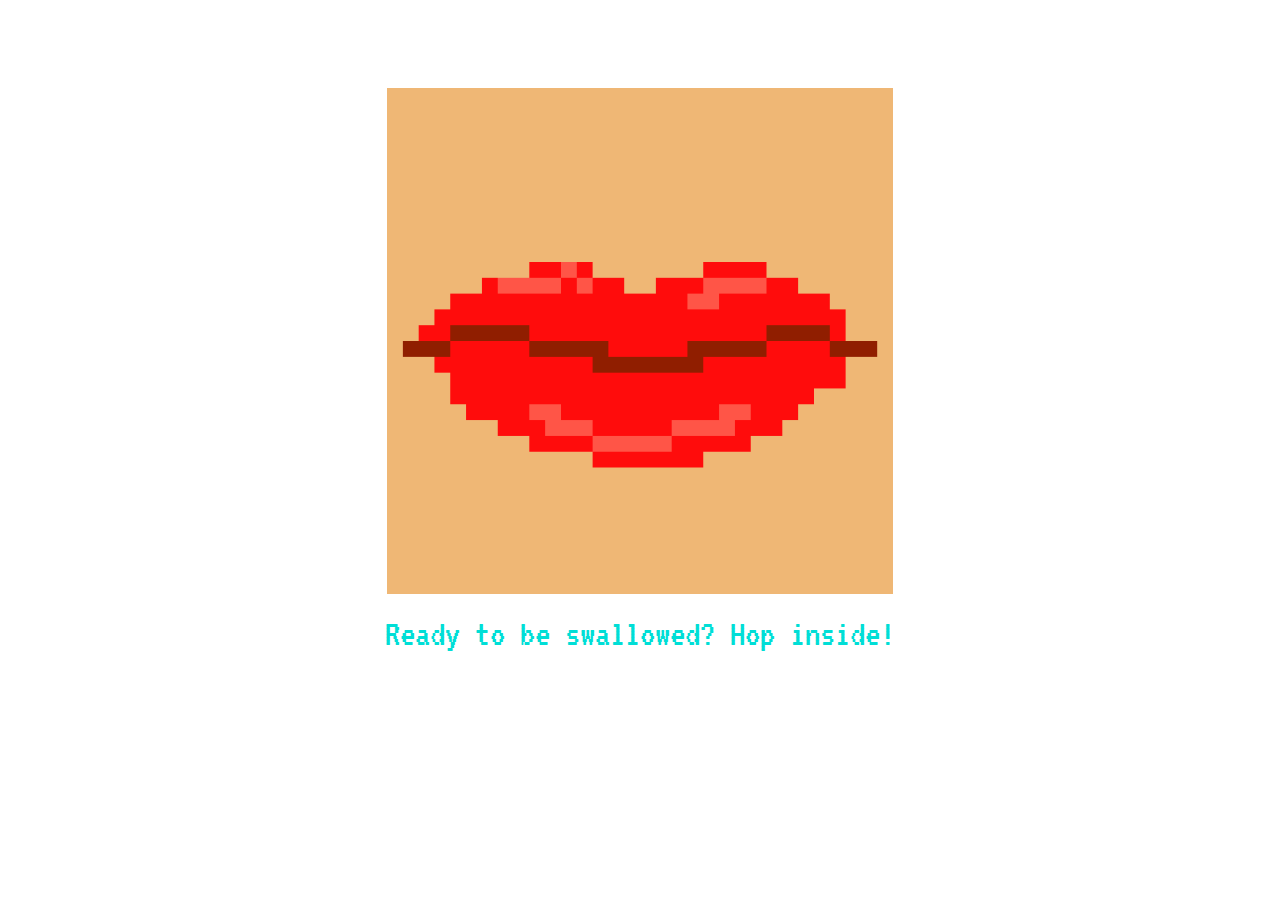
<file: index.html>
<!DOCTYPE html>
<html>
<head>
  <link rel="stylesheet" href="main.css">
  <link href="https://fonts.googleapis.com/css?family=VT323&display=swap" rel="stylesheet">
</head>
<body>

  <div class="container">
    <a href="2uvula.html" id="mouthclick">  </a>
    <img src="images/mouth.png" id="mouth">
  </div>

  <div class="text">Ready to be swallowed? Hop inside!</div>

</body>
</html>
</file>
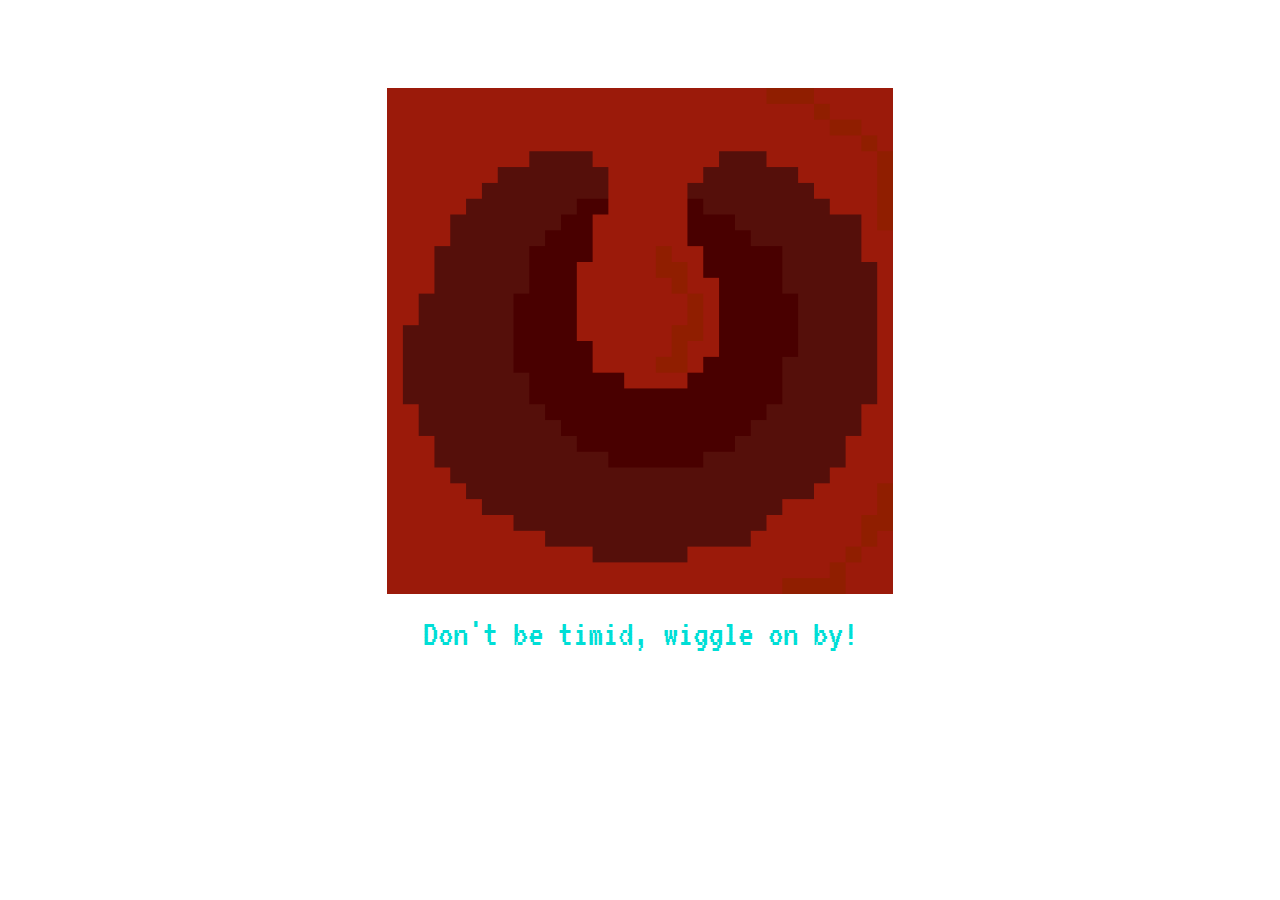
<file: 2uvula.html>
<!DOCTYPE html>
<html>
<head>
  <link rel="stylesheet" href="main.css">
  <link href="https://fonts.googleapis.com/css?family=VT323&display=swap" rel="stylesheet">
</head>
<body>

  <div class="container">
    <a href="3throat.html" id="uvulaclick">  </a>
    <img src="images/uvula.png" id="uvula">
  </div>

  <div class="text">Don't be timid, wiggle on by!</div>

</body>
</html>
</file>
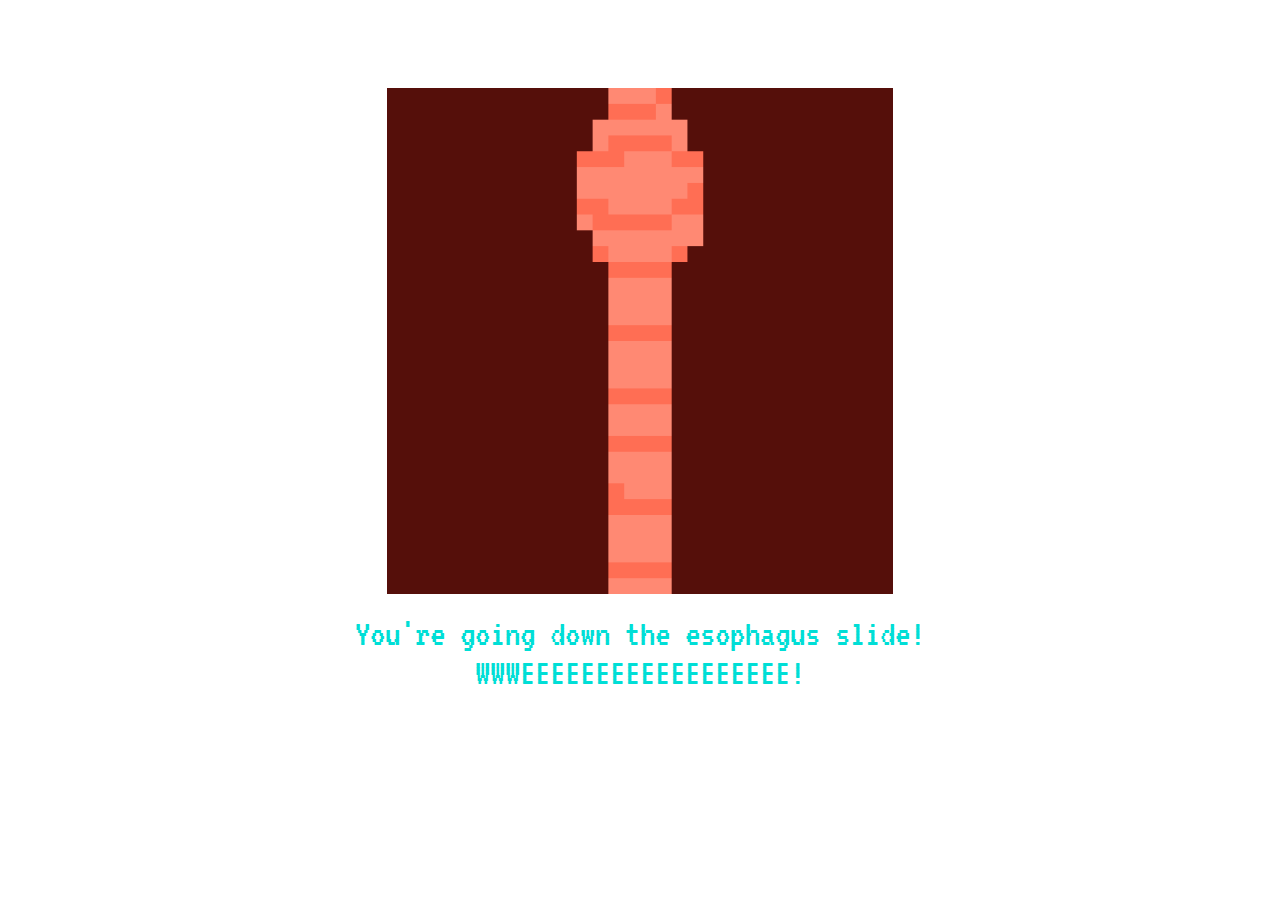
<file: 3throat.html>
<!DOCTYPE html>
<html>
<head>
  <link rel="stylesheet" href="main.css">
  <link href="https://fonts.googleapis.com/css?family=VT323&display=swap" rel="stylesheet">
</head>
<body>

  <div class="container">
    <a href="4stomach.html" id="throatclick">  </a>
    <img src="images/throat.png" id="throat">
  </div>


  <div class="text">You're going down the esophagus slide!<br>WWWEEEEEEEEEEEEEEEEEE!</div>

</body>
</html>
</file>
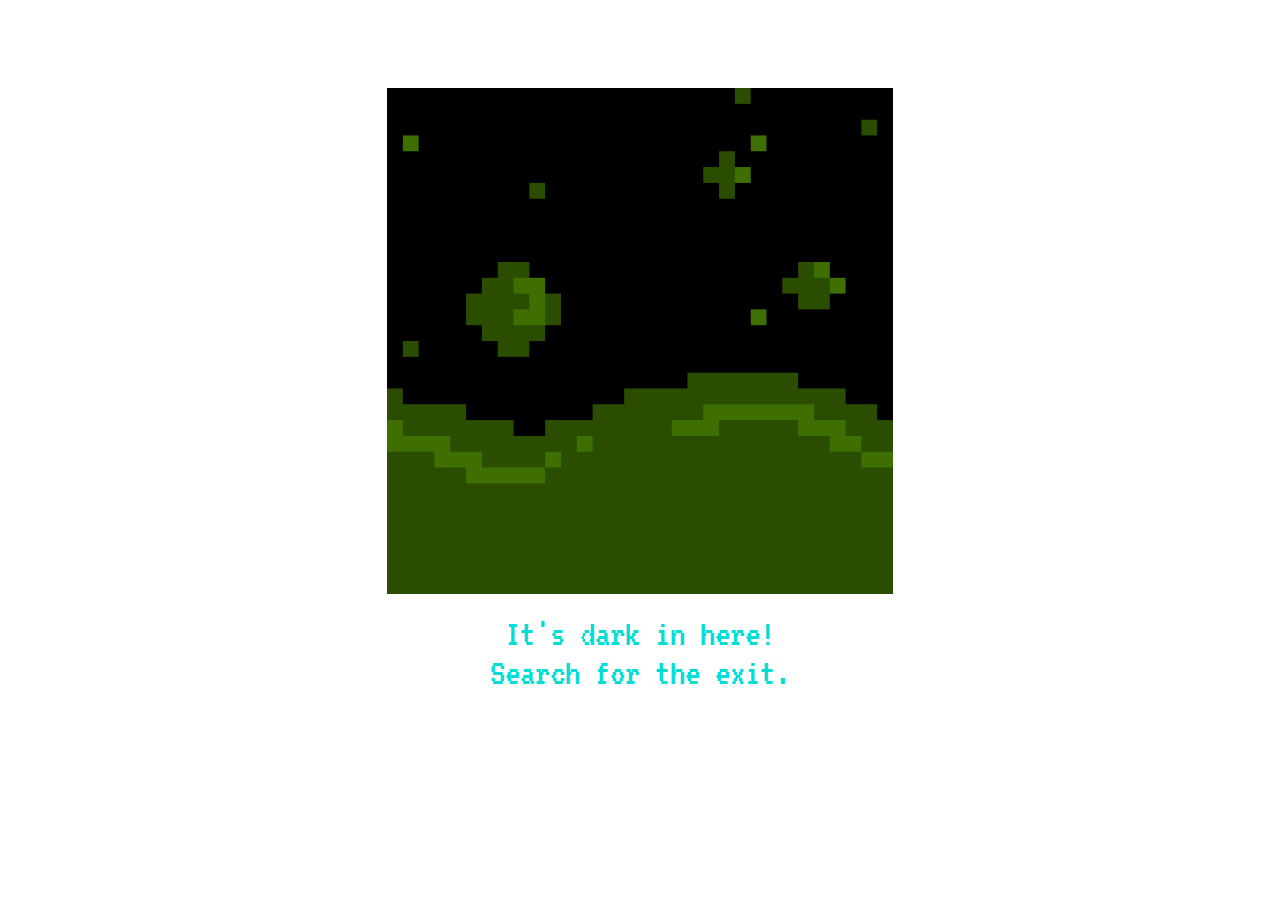
<file: 4stomach.html>
<!DOCTYPE html>
<html>
<head>
  <link rel="stylesheet" href="main.css">
  <link href="https://fonts.googleapis.com/css?family=VT323&display=swap" rel="stylesheet">
</head>
<body>

  <div class="container">
    <a href="5small.html" id="stomachclick">  </a>
    <img src="images/stomach.png" id="stomach">
  </div>

  <div class="text">It's dark in here! <br>
  Search for the exit.</div>

</body>
</html>
</file>
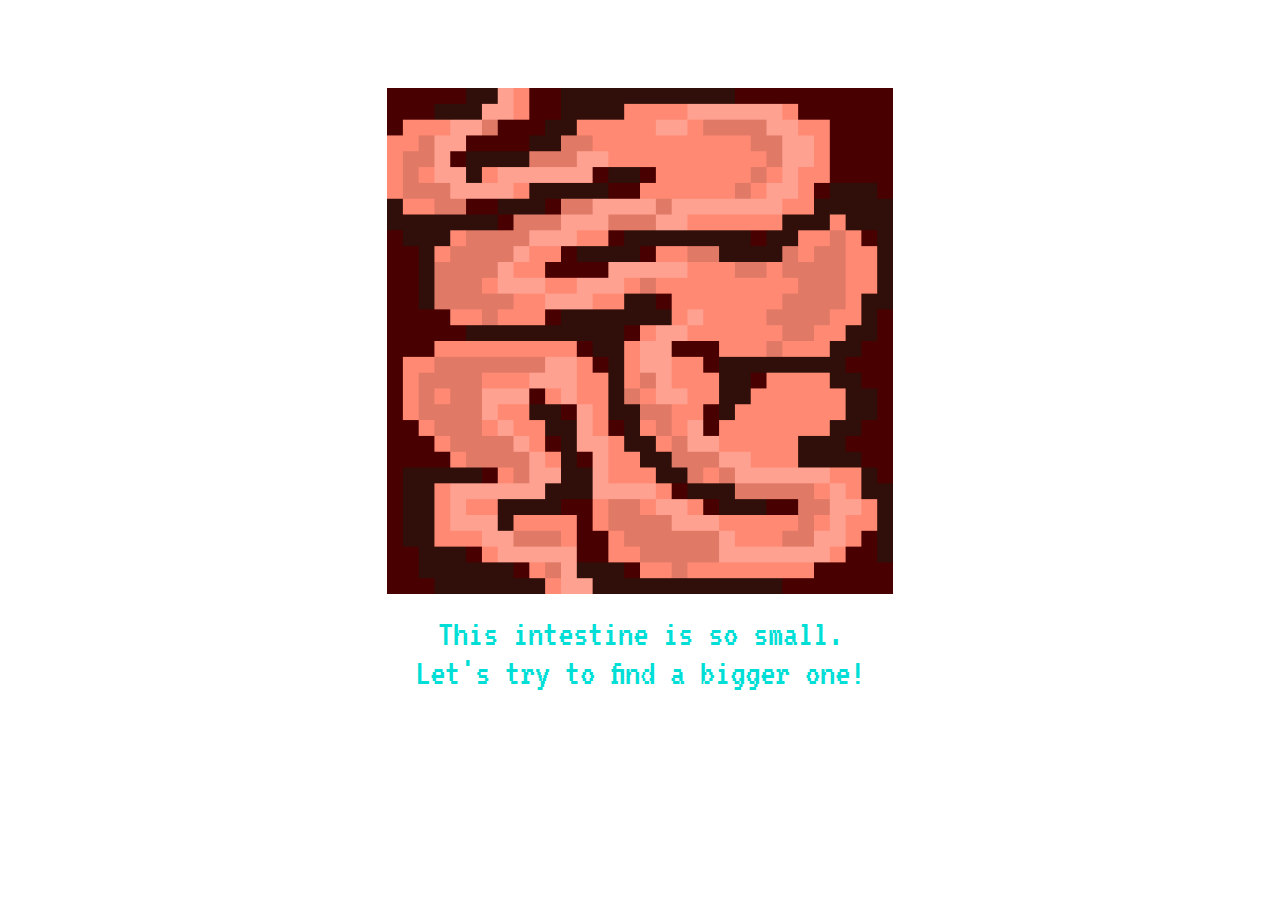
<file: 5small.html>
<!DOCTYPE html>
<html>
<head>
  <link rel="stylesheet" href="main.css">
  <link href="https://fonts.googleapis.com/css?family=VT323&display=swap" rel="stylesheet">
</head>
<body>

  <div class="container">
    <a href="6large.html" id="smallclick">  </a>
    <img src="images/small.png" id="small">
  </div>

  <div class="text">This intestine is so small.<br>Let's try to find a bigger one!</div>

</body>
</html>
</file>
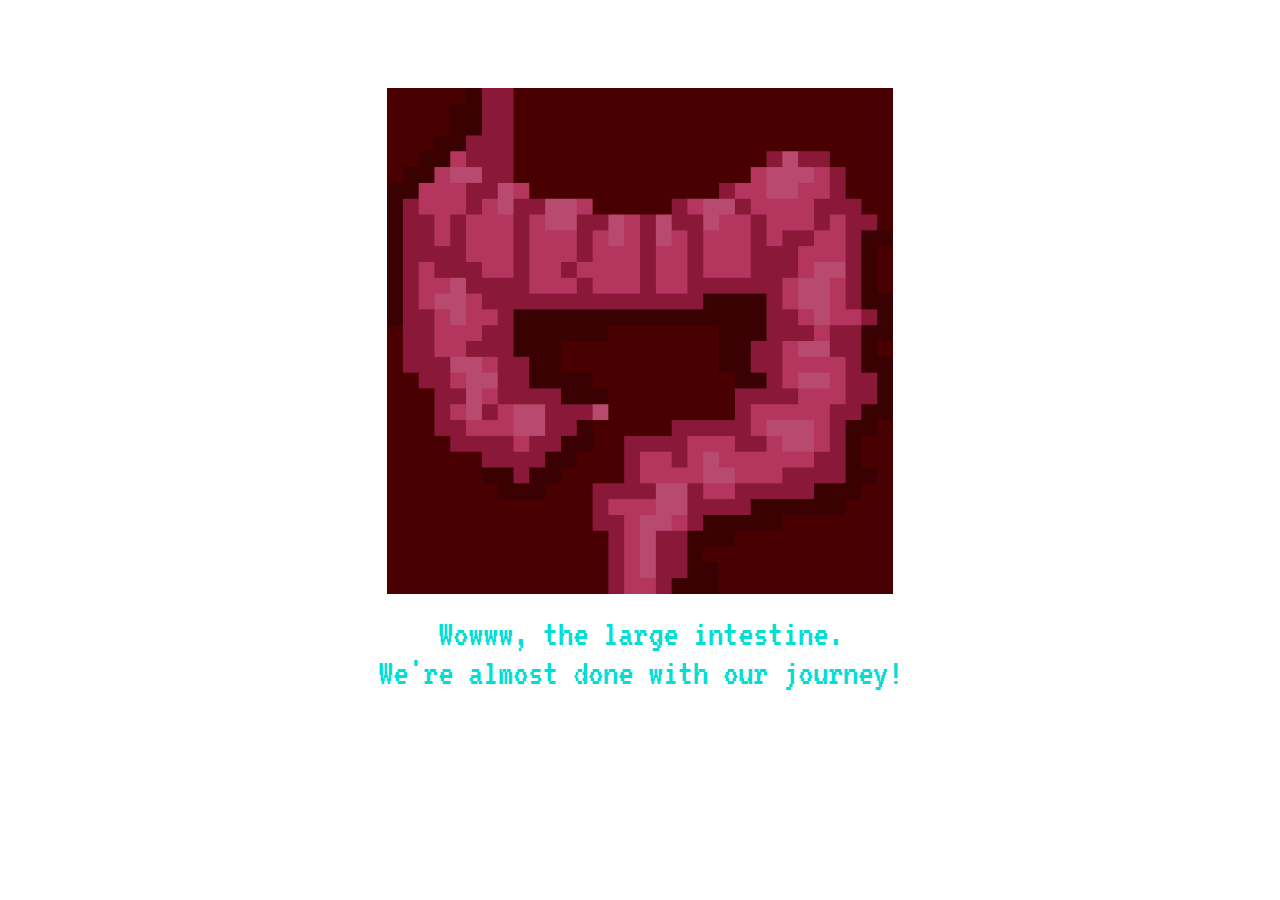
<file: 6large.html>
<!DOCTYPE html>
<html>
<head>
  <link rel="stylesheet" href="main.css">
  <link href="https://fonts.googleapis.com/css?family=VT323&display=swap" rel="stylesheet">
</head>
<body>

  <div class="container">
    <a href="7toilet.html" id="largeclick">  </a>
    <img src="images/large.png" id="large">
  </div>

  <div class="text">Wowww, the large intestine.<br>
  We're almost done with our journey!</div>

</body>
</html>
</file>
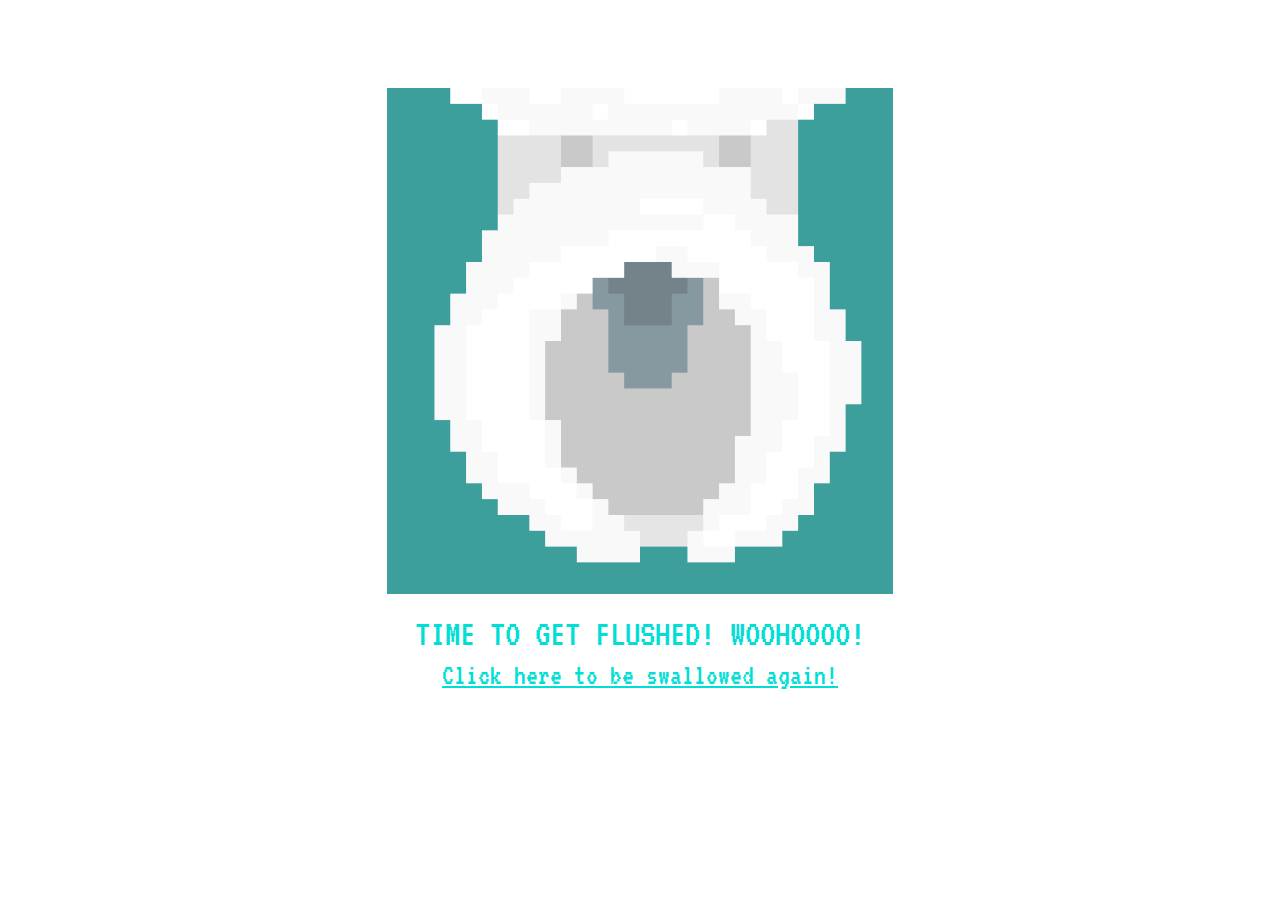
<file: 7toilet.html>
<!DOCTYPE html>
<html>
<head>
  <link rel="stylesheet" href="main.css">
  <link href="https://fonts.googleapis.com/css?family=VT323&display=swap" rel="stylesheet">
</head>
<body>

  <div class="container">
    <a id="toiletclick">  </a>
    <img src="images/toilet.png" id="toilet">
  </div>

  <div class="text">
    TIME TO GET FLUSHED! WOOHOOOO! <br>
    <a href="index.html" id="homelink">Click here to be swallowed again!</a>
  </div>
  
</body>
</html>
</file>
<file: main.css>
/*AQUA PIXEL TEXT*/
.text{
  position: relative;
  text-align: center;
  top: 100px;
  font-family: 'VT323', monospace;
  font-size: 3vw;
  color: #00ded6;
}
/*MOUTH*/
#mouth{
  position: relative;
  display: block;
  margin: auto;
  width: 40%;
  top: 80px;
}

#mouthclick{
  display: block;
  height: 10vh;
  width: 10vw;
  z-index: 2;
  position: absolute;
  top: 40vh;
  left: 45vw;
}

#mouthclick:hover + #mouth{
  content: url("images/mouth2.png");
}

/*UVULA*/
#uvula{
  position: relative;
  display: block;
  margin: auto;
  width: 40%;
  top: 80px;
}

#uvulaclick{
  display: block;
  height: 9vh;
  width: 9vw;
  z-index: 2;
  position: absolute;
  top: 30vh;
  left: 45vw;
}

#uvulaclick:hover + #uvula{
  content: url("images/uvula2.png");
}

/*THROAT/ESOPHAGUS*/
#throat{
  position: relative;
  display: block;
  margin: auto;
  width: 40%;
  top: 80px;
}

#throatclick{
  display: block;
  height: 10vh;
  width: 10vw;
  z-index: 2;
  position: absolute;
  top: 60vh;
  left: 45vw;
}

#throatclick:hover + #throat{
  content: url("images/throat2.png");
}

/*STOMACH*/
#stomach{
  position: relative;
  display: block;
  margin: auto;
  width: 40%;
  top: 80px;
}

#stomachclick{
  display: block;
  height: 10vh;
  width: 10vw;
  z-index: 2;
  position: absolute;
  top: 22vh;
  left: 30vw;
}

#stomachclick:hover + #stomach{
  content: url("images/stomach2.png");
}

/*SMALL INTESTINE*/
#small{
  position: relative;
  display: block;
  margin: auto;
  width: 40%;
  top: 80px;
}

#smallclick{
  display: block;
  height: 10vh;
  width: 10vw;
  z-index: 2;
  position: absolute;
  top: 32vh;
  left: 55vw;
}

#smallclick:hover + #small{
  content: url("images/small2.png");
}

/*LARGE INTESTINE*/
#large{
  position: relative;
  display: block;
  margin: auto;
  width: 40%;
  top: 80px;
}

#largeclick{
  display: block;
  height: 10vh;
  width: 10vw;
  z-index: 2;
  position: absolute;
  top: 60vh;
  left: 45vw;
}

#largeclick:hover + #large{
  content: url("images/large2.png");
}

/*TOILET/ENDING*/
#toilet{
  position: relative;
  display: block;
  margin: auto;
  width: 40%;
  top: 80px;
}

#toiletclick{
  display: block;
  height: 10vh;
  width: 10vw;
  z-index: 2;
  position: absolute;
  top: 35vh;
  left: 46vw;
}

#toiletclick:hover + #toilet{
  content: url("images/toilet2.png");
}

#homelink{
font-size: 2.25vw;
color: #00ded6;
}

#homelink:visited{
  font-size: 2.25vw;
  color: #00ded6;}

#homelink:hover{
  color: #14a69a;
}
</file>
